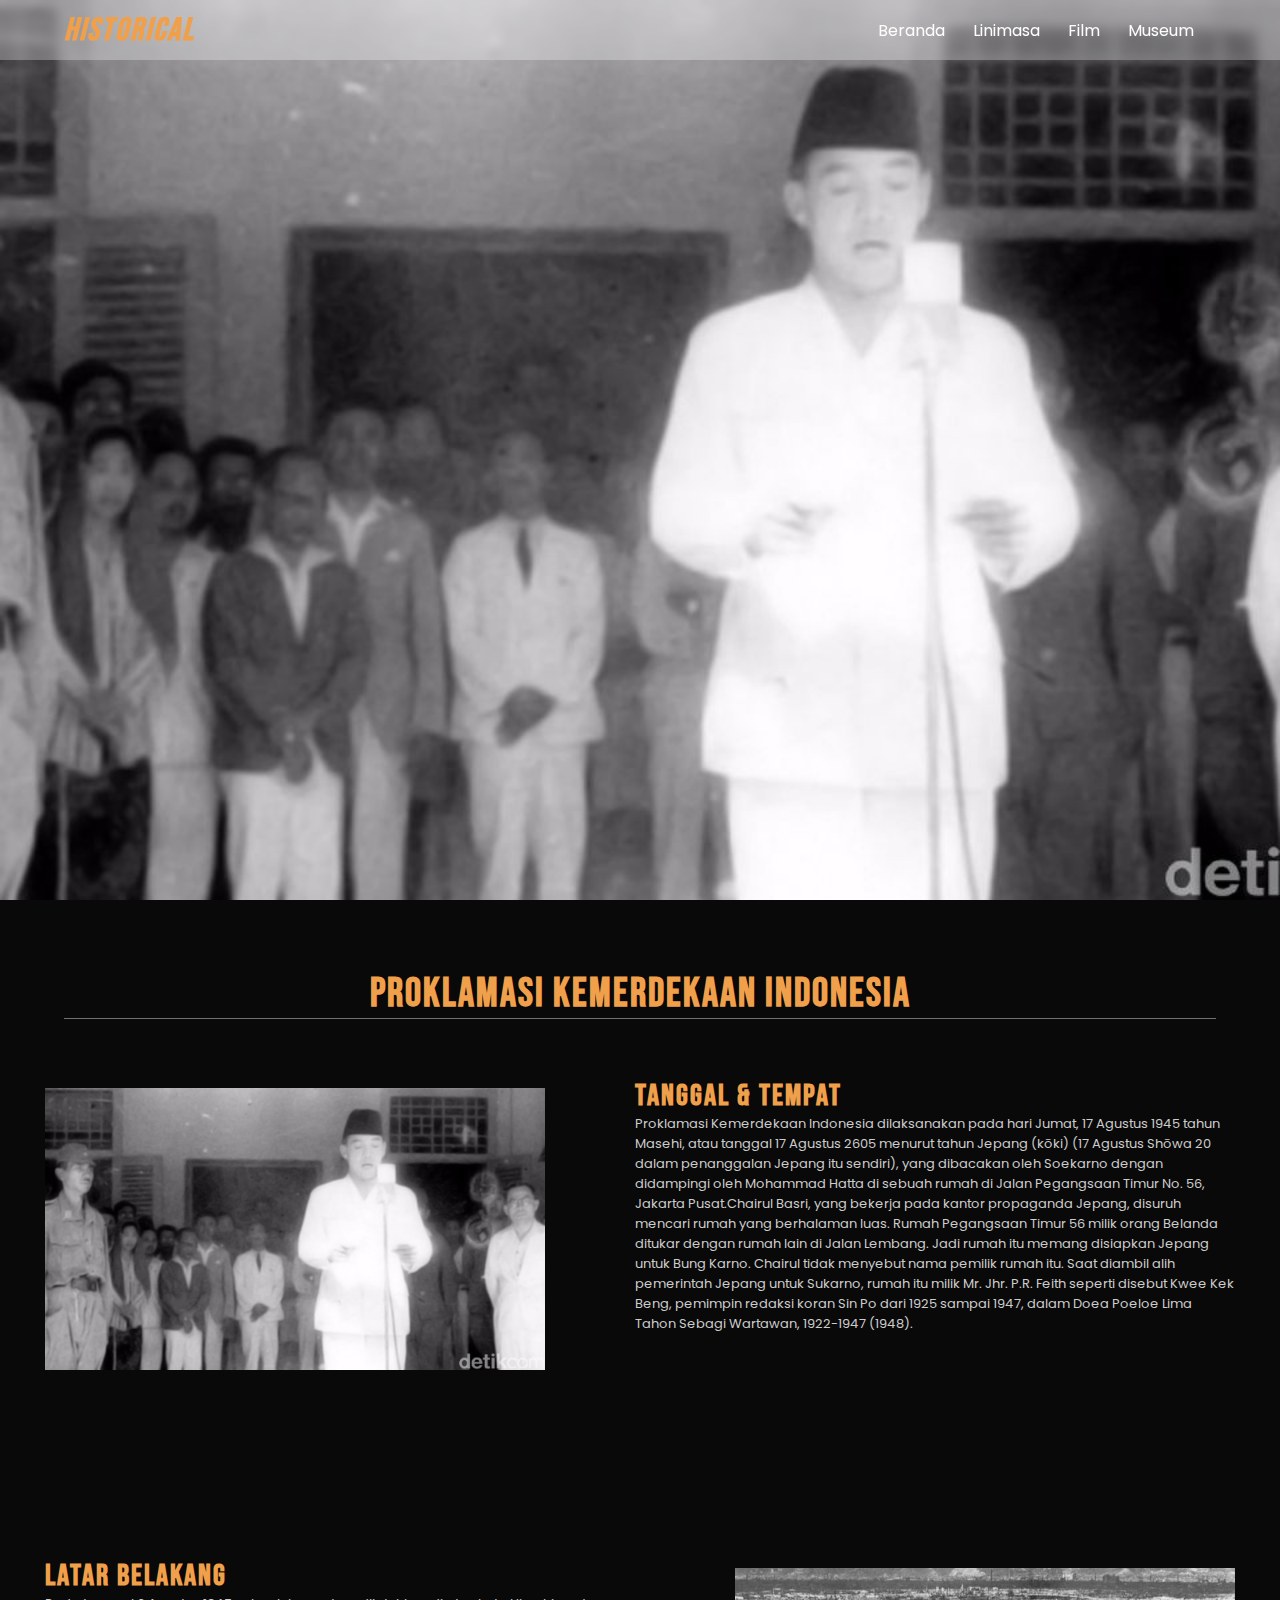
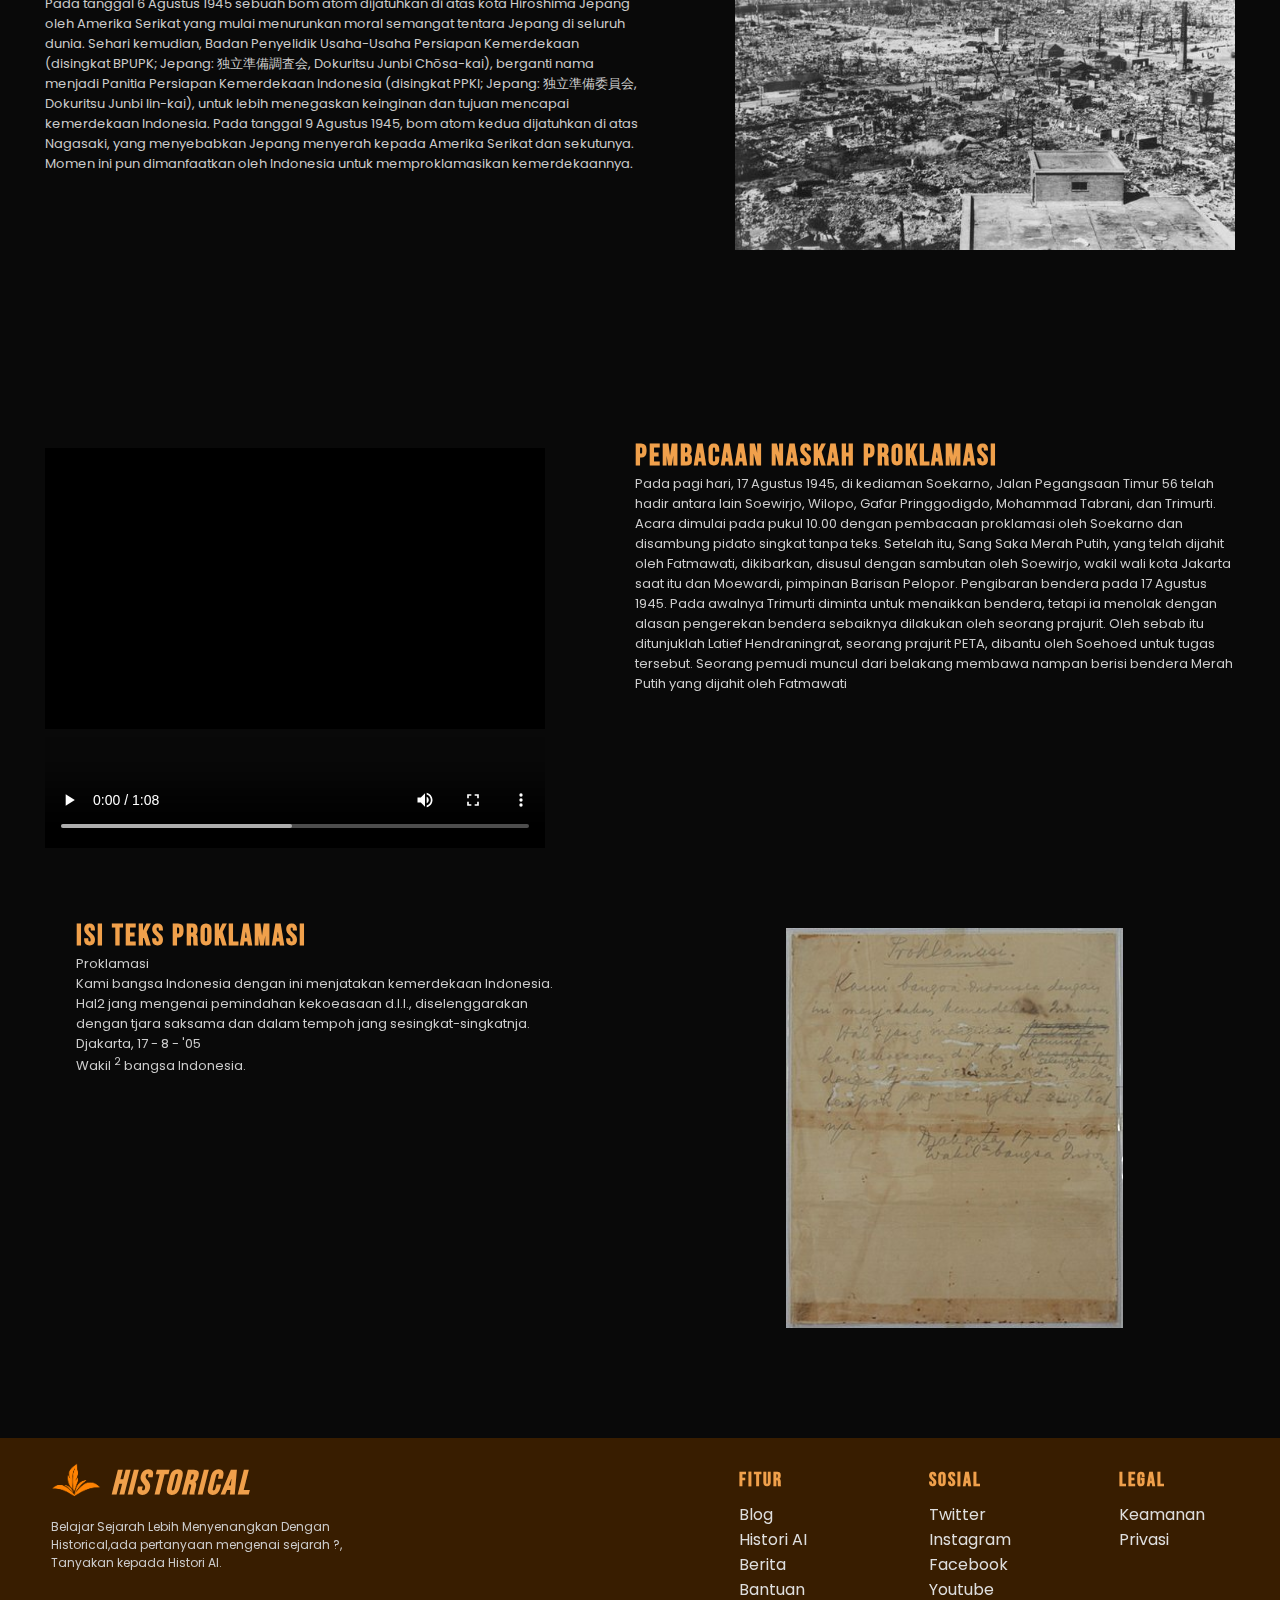
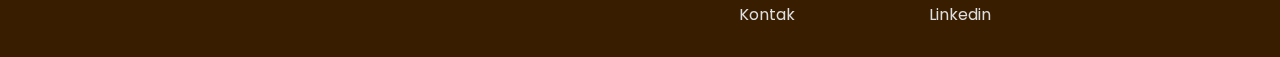
<file: detail.html>
<!DOCTYPE html>
<html lang="en">
<head>
    <meta charset="UTF-8">
    <meta http-equiv="X-UA-Compatible" content="IE=edge">
    <meta name="viewport" content="width=device-width, initial-scale=1.0">
    <title>HISTORICAL | Proklamasi Kemerdekaan Indonesia</title>
    <link rel="stylesheet" href="style.css">
    <link rel="shortcut icon" href="img/logo.png" type="image/x-icon">
    <script src="jquery-3.5.1.js"></script>
</head>
<body>
    <div class="nav">
        <div class="logo">
            <h1>Historical</h1>
            <img id="logo" src="img/logo.png" alt="">
        </div>
        <div class="nav-link">
            <a href="index.html#home">Beranda</a>
            <a href="index.html#linimasa">Linimasa</a>
            <a href="index.html#film">Film</a>
            <a href="index.html#museum">Museum</a>
        </div>
        <div class="nav-btn" id="nav-btn">
            <img src="img/menu.png" alt="">
        </div>
    </div>

    <div class="nav-menu">
        <div class="lay-nav-close">
            <img src="img/close.png" alt="" id="nav-close">
        </div>
        <a href="index.html#home">Beranda</a>
        <a href="index.html#linimasa">Linimasa</a>
        <a href="index.html#film">Film</a>
        <a href="index.html#museum">Museum</a>
    </div>

    <div class="landing-blog container">
    </div>
    <div class="isi-blog container column p-ats">
        <h1 style="text-align: center;">Proklamasi Kemerdekaan Indonesia</h1>
        <div class="garis"></div>
        <div class="isi-blog1 container">
            <img src="img/proklamasi-kemerdekaan.jpeg" alt="">
            <div class="text-blog1">
                <h1>Tanggal & Tempat</h1>
                <p>Proklamasi Kemerdekaan Indonesia dilaksanakan pada hari Jumat, 17 Agustus 1945 tahun Masehi, atau tanggal 17 Agustus 2605 menurut tahun Jepang (kōki) (17 Agustus Shōwa 20 dalam penanggalan Jepang itu sendiri), yang dibacakan oleh Soekarno dengan didampingi oleh Mohammad Hatta di sebuah rumah di Jalan Pegangsaan Timur No. 56, Jakarta Pusat.Chairul Basri, yang bekerja pada kantor propaganda Jepang, disuruh mencari rumah yang berhalaman luas. Rumah Pegangsaan Timur 56 milik orang Belanda ditukar dengan rumah lain di Jalan Lembang. Jadi rumah itu memang disiapkan Jepang untuk Bung Karno. Chairul tidak menyebut nama pemilik rumah itu. Saat diambil alih pemerintah Jepang untuk Sukarno, rumah itu milik Mr. Jhr. P.R. Feith seperti disebut Kwee Kek Beng, pemimpin redaksi koran Sin Po dari 1925 sampai 1947, dalam Doea Poeloe Lima Tahon Sebagi Wartawan, 1922-1947 (1948).</p>
            </div>
        </div>
        <div class="isi-blog2 container">
            <div class="text-blog1">
                <h1>Latar Belakang</h1>
                <p>Pada tanggal 6 Agustus 1945 sebuah bom atom dijatuhkan di atas kota Hiroshima Jepang oleh Amerika Serikat yang mulai menurunkan moral semangat tentara Jepang di seluruh dunia. Sehari kemudian, Badan Penyelidik Usaha-Usaha Persiapan Kemerdekaan (disingkat BPUPK; Jepang: 独立準備調査会, Dokuritsu Junbi Chōsa-kai), berganti nama menjadi Panitia Persiapan Kemerdekaan Indonesia (disingkat PPKI; Jepang: 独立準備委員会, Dokuritsu Junbi Iin-kai), untuk lebih menegaskan keinginan dan tujuan mencapai kemerdekaan Indonesia. Pada tanggal 9 Agustus 1945, bom atom kedua dijatuhkan di atas Nagasaki, yang menyebabkan Jepang menyerah kepada Amerika Serikat dan sekutunya. Momen ini pun dimanfaatkan oleh Indonesia untuk memproklamasikan kemerdekaannya.</p>
            </div>
            <img src="img/Hiroshima.jpg" alt="">
        </div>
        <div class="isi-blog1 container">
            <video src="img/Pembacaan teks proklamasi.mp4" controls></video>
            <div class="text-blog1">
                <h1>Pembacaan Naskah Proklamasi</h1>
                <p>Pada pagi hari, 17 Agustus 1945, di kediaman Soekarno, Jalan Pegangsaan Timur 56 telah hadir antara lain Soewirjo, Wilopo, Gafar Pringgodigdo, Mohammad Tabrani, dan Trimurti. Acara dimulai pada pukul 10.00 dengan pembacaan proklamasi oleh Soekarno dan disambung pidato singkat tanpa teks. Setelah itu, Sang Saka Merah Putih, yang telah dijahit oleh Fatmawati, dikibarkan, disusul dengan sambutan oleh Soewirjo, wakil wali kota Jakarta saat itu dan Moewardi, pimpinan Barisan Pelopor.


                    Pengibaran bendera pada 17 Agustus 1945.
                    Pada awalnya Trimurti diminta untuk menaikkan bendera, tetapi ia menolak dengan alasan pengerekan bendera sebaiknya dilakukan oleh seorang prajurit. Oleh sebab itu ditunjuklah Latief Hendraningrat, seorang prajurit PETA, dibantu oleh Soehoed untuk tugas tersebut. Seorang pemudi muncul dari belakang membawa nampan berisi bendera Merah Putih yang dijahit oleh Fatmawati</p>
            </div>
        </div>
        <div class="isi-blog2 container">
            <div class="text-blog1">
                <h1>Isi teks proklamasi</h1>
                <p>Proklamasi <br>
                    Kami bangsa Indonesia dengan ini menjatakan kemerdekaan Indonesia. <br>
                    Hal2 jang mengenai pemindahan kekoeasaan d.l.l., diselenggarakan <br>
                    dengan tjara saksama dan dalam tempoh jang sesingkat-singkatnja. <br>
                    Djakarta, 17 - 8 - '05 <br>
                    Wakil <sup>2 </sup> bangsa Indonesia.</p>
            </div>
            <img src="img/TeksProklamasi.jpg" alt="">
        </div>
    </div>
    <div class="footer container">
        <div class="footer-1">
            <div class="header-footer1">
                <img src="img/logo.png" alt="">
                <h1>Historical</h1>
            </div>
            <p>Belajar Sejarah Lebih Menyenangkan Dengan Historical,ada pertanyaan mengenai sejarah ?, Tanyakan kepada Histori AI.</p>
        </div>
        <div class="link-footer">
            <div class="footer-2 column">
                <h1>Fitur</h1>
                <a href="#linimasa">Blog</a>
                <a href="#pertanyaan">Histori AI</a>
                <a href="">Berita</a>
                <a href="">Bantuan</a>
                <a href="">Kontak</a>
            </div>
            <div class="footer-3 column">
                <h1>Sosial</h1>
                <a href="">Twitter</a>
                <a href="">Instagram</a>
                <a href="">Facebook</a>
                <a href="">Youtube</a>
                <a href="">Linkedin</a>
            </div>
            <div class="footer-4 column">
                <h1>Legal</h1>
                <a href="">Keamanan</a>
                <a href="">Privasi</a>
            </div>
        </div>
    </div>
    <script>
        $("#nav-btn").click(function(){
        $(".nav-menu").toggleClass("nav-active");
    });
    $("#nav-link").click(function(){
        $(".nav-menu").removeClass("nav-active");
    });
    $("#nav-link1").click(function(){
        $(".nav-menu").removeClass("nav-active");
    });
    $("#nav-link2").click(function(){
        $(".nav-menu").removeClass("nav-active");
    });
    $("#nav-link3").click(function(){
        $(".nav-menu").removeClass("nav-active");
    });
    $("#nav-close").click(function(){
        $(".nav-menu").removeClass("nav-active");
    });
    </script>
</body>
</html>
</file>
<file: style.css>
@font-face {
    font-family: 'poppins';
    src: url(font/Poppins/Poppins-Regular.ttf);
}

@font-face {
    font-family: 'bebas neue';
    src: url(font/Bebas_Neue/BebasNeue-Regular.ttf);
}
*{
    padding: 0;
    margin: 0;
    box-sizing: border-box;
    border: none;
    font-family: 'poppins';
    text-decoration: none;
    scroll-behavior: smooth;
}

::-webkit-scrollbar{
    background:none;
    width: 12px;
}

::-webkit-scrollbar-thumb{
    border-radius: 5px;
    background-color: #F0A04B;
    cursor: pointer;
}

body{
    background-color: #090909;
}

.container{
    width: 100%;
    height: 100%;
    display: flex;
}

.column{
    display: flex;
    flex-direction: column;
}

.p-ats{
    padding: 70px 0px;
}

.garis{
    width: 90%;
    height: 0.3px;
    margin: 0px auto 30px;
    background: rgb(112,112,112);
}

.lihat{
    width: 0px;
    height: 0px;
    border-radius: 50%;
    background-color: #F0A04B;
    display: flex;
    align-items: center;
    justify-content: center;
    transition: 0.3s ease-out;
    position: absolute;
    z-index: 999;
    top: 0;
    left: 0;
    cursor: none;
}

.lihat-hover{
    width: 80px;
    height: 80px;
    cursor: none;
}

.lihat h1{
    font-family: bebas neue;
    display: none;
    color: #fff;
    transition: 0.3s;
    font-size: 20px;
    letter-spacing: 2px;
    font-weight: 400;
}

.nav{
    width: 100%;
    height: 60px;
    padding: 0px 5%;
    position: fixed;
    z-index: 10;
    /* background-color: aqua; */
    display: flex;
    justify-content: space-between;
    align-items: center;
    color: #fff;
    background-color: rgba(255, 255, 255, 0.295);
    backdrop-filter: blur(5px);
}

.logo img{
    display: none;
}

.logo h1{
    font-family: bebas neue;
    color: #F0A04B;
    letter-spacing: 2px;
    font-style: italic;
}

#nav-btn{
    display: none;
}

#nav-btn img{
    width: 30px;
    height: 30px;
}

.nav-menu{
    width: 50%;
    height: 100%;
    min-height: 100vh;
    display: flex;
    flex-direction: column;
    justify-content: space-around;
    align-items: center;
    position: fixed;
    z-index: 11;
    background-color: #01000e;
    transform: translateX(-1000px);
    transition: 0.5s ease-in-out;

}

.nav-active{
    transform: translateX(0px);
    transition: 0.5s ease-in-out;
}

.nav-menu a{
    color: #F0A04B;
    font-family: bebas neue;
    font-size: 25px;
    letter-spacing: 2px;
}

.lay-nav-close{
    width: 80%;
    display: flex;
    justify-content: end;
}

#nav-close{
    width: 30px ;
    height: 30px;
}

.nav-link{
    margin: 0px 10px;
}

.nav-link a{
    color: #fff;
    padding: 0px 12px;
    font-weight: 400;
    transition: 0.4s ease;
}

.nav-link a:hover{
    color: #F0A04B;
    transition: 0.4s ease;
}

.home{
    height: 100vh;
    background-color: #01000e;
    background-attachment: fixed;
    background-image: url(img/background2.png);
    background-size: cover;
    background-position: center bottom;
    background-repeat: no-repeat;
    background-position: right bottom;
    padding: 6% 3% 0px;
    align-items: center;
}

.home img{
    object-fit: contain;
    /* height: 70%; */
    width: 500px;
    display: none;
}

.home h1{
    font-style: italic;
    font-weight: 600;
    text-transform: capitalize;
    font-family: bebas neue;
    color: #ccc;
    letter-spacing: 6px;
    font-size: 80px;
    margin-bottom: 10px;
}

.home p{
    color: #F0A04B;
    text-align: center;
    text-transform: capitalize;
    display: none;
}

.linimasa{
    transition: 0.3s ease-in-out;
    padding: 70px 0px 80px;
}

.linimasa .judul{
    color: #F0A04B;
    font-style: italic;
    text-align: center;
    letter-spacing: 4px;
    font-family: bebas neue;
    font-size: 50px;
}

.area-linimasa{
    align-items: center;
    flex-wrap: wrap;
}

.lay-linimasa{
    width: 50%;
    min-width: 400px;
    height: 100%;
    display: flex;
    flex-direction: column;
    align-items: center;
    justify-content: center;
    margin: 60px 0px;
}

.sel-linimasa{
    color: #fff;
    text-align: left;
    width: 400px;
    margin-top: 10px;
    display: none;
}

.sel-linimasa:hover{
    color: #F0A04B;
}

.box-linimasa{
    max-width: 400px;
    height: 100%;
    color: #ccc;
    cursor: none;
}

.lay-linimasa:nth-child(even){
    transform: translateY(180px);
}

.box-linimasa h2{
    color: #F0A04B;
    font-size: 18px;
    margin-bottom: 10px;
    text-transform: uppercase;
    font-family: Arial, Helvetica, sans-serif;
}

.box-linimasa .area-image{
    width: 100%;
    color: #381d00;
    height: 280px;
    margin-bottom: 45px;
}

.box-linimasa .linimasa-image{
    width: 1px;
    opacity: 0;
    height: 280px;
    object-fit: cover;
    transition: 0.5s;
    border-radius: 5px;
}

.linimasa-image.show-image{
    width: 100%;
    opacity: 1;
}

.box-linimasa p{
    font-size: 14px;
}

.box-linimasa h1{
    font-size: 25px;
    margin-bottom: 20px;
}

.film{
    align-items: center;
}

.area-film{
    height: 100%;
    padding: 20px 3%;
    justify-content: space-evenly;
    overflow: hidden;
}

.film h1{
    color: #F0A04B;
    text-align: center;
    font-family: bebas neue;
    font-size: 45px;
    font-style: italic;
    letter-spacing: 3px;
    margin-bottom: 10px;
}

.box-film{
    width: 220px;
    height: fit-content;
    margin: 15px 30px;
    cursor: none;
    transition: 0.5s ease-in-out;
}

.box-film img{
    width: 100%;
    height: 280px;
    object-fit: cover;
}

.text-film{
    position: absolute;
    width: 220px; 
    height: 280px;
    padding: 10px;
    background-color: rgba(1, 0, 14, 0.703);   
    display: flex;
    justify-content: end;
    opacity: 0;
    transition: 0.5s;
}

.box-film h1{
    font-size: 30px;
    color: #fff;
    margin-top: 10px;
    cursor: none;
}

.box-film h1 span{
    font-size: 30px;
    font-family: bebas neue;
    color: #ff0000;
    cursor: none;
}

.text-film h1{
    color: #ccc;
    font-size: 24px;
    text-align: left;
    margin-bottom: 5px;
}

.text-film p{
    color: #F0A04B;
    letter-spacing: 2px;
    font-family: bebas neue;
}

.film1:hover,.film2:hover,.film3:hover,.film4:hover{
    width: 300px;
    height: 280px;
}

.sel-film{
    padding: 10px 40px;
    border: 2px solid #F0A04B;
    color: #fff;
    width: fit-content;
    font-family: bebas neue;
    letter-spacing: 1px;
    transition: 0.5s;
    
}

.sel-film:hover{
    background-color: #F0A04B;
    transition: 0.5s;
}
.museum{
    align-items: center;
}

.museum .garis{
    margin: 10px 0px;
}

.museum h1{
    color: #F0A04B;
    font-size: 60px;
    font-family: bebas neue;
    font-style: italic;
    letter-spacing: 3px;
    margin-bottom: 20px;
}

.area-museum{
    width: 90%;
    height: 100%;
    display: flex;
    justify-content: center;
    align-items: center;
    padding: 5px 0px;
    cursor: pointer;
}

.area-museum h2{
    width: 30%;
    color: #e0ccbb;
    text-transform: uppercase;
    font-size: 18px;
}

.area-museum p{
    width: 30%;
    color: #ccc;
    font-size: 13px;
}

.img-museum1.museumhover,.img-museum2.museumhover,.img-museum3.museumhover{
    width: 300px;
    height: 200px;
}

.img-museum1{
    z-index: 998;
}

.img-museum2{
    z-index: 897;
}

.img-museum3{
    z-index: 798;
}

.img-museum1,.img-museum2,.img-museum3{
    position: absolute;
    cursor: none;
    transition: 0.3s ease-out;
    width: 0px;
    height: 0px;
}

.pertanyaan{
    justify-content: space-evenly;
    align-items: center;
}

.header-pertanyaan{
    align-items: center;
}

.header-pertanyaan h1{
    color: #F0A04B;
    text-align: center;
    font-family: bebas neue;
    font-size: 40px;
    letter-spacing: 3px;
    font-style: italic;
}

.header-pertanyaan p{
    color: #F0A04B;
    width: 80%;
    text-align: center;
}

.input-pertanyaan{
    display: flex;
    justify-content: center;
    align-items: center;
    width: 70%;
    margin: 30px 0px;
}

.input-pertanyaan .input-text{
    width: 80%;
    padding: 20px;
    border-radius: 20px 0px 0px 20px;
    outline: none;
}

.input-pertanyaan .submit-text{
    width: 15%;
    padding: 20px;
    cursor: pointer;
    background-color: #F0A04B;
    font-weight: 700;
    letter-spacing: 1px;
}

.footer{
    padding: 20px 4%;
    display: flex;
    justify-content: space-between;
    flex-wrap: wrap;
    background-color: #381d00;
}

.footer-1{
    width: 30%;
    max-width: 300px;
}

.footer-1 h1{
    font-family: bebas neue;
    color: #F0A04B;
    font-style: italic;
    font-size: 34px;
    letter-spacing: 2px;
}

.footer-1 .header-footer1{
    display: flex;
    align-items: center;
    margin-bottom: 10px;
}

.footer-1 img{
    margin-right: 10px;
    width: 50px;
    height: 50px;
}

.footer-1 p{
    color: #ccc;
    font-size: 12px;
}

.link-footer{
    width: 50%;
    max-width: 500px;
    min-width: 400px;
    display: flex;
    justify-content: space-between;
}

.footer-2,.footer-3,.footer-4{
    width: 20%;
    max-width: 200px;
    margin: 10px;
}

.footer-2 h1,.footer-3 h1,.footer-4 h1{
    color: #F0A04B;
    font-size: 20px;
    margin-bottom: 10px;
    font-family: bebas neue;
    letter-spacing: 2px;
}

.footer-2 a,.footer-3 a,.footer-4 a{
    color: #dedede;
    transition: 0.3s ease;
}

.footer-2 a:hover,.footer-3 a:hover,.footer-4 a:hover{
    color: #F0A04B;
    transition: 0.3s ease;
}

.landing-blog{
    min-height: 100vh;
    background-image: url(img/proklamasi-kemerdekaan.jpeg);
    background-repeat: no-repeat;
    background-size: cover;
    background-attachment: fixed;
    background-position: center;
}

.isi-blog{
    align-items: center;
}

.isi-blog1{
    display: flex;
    justify-content: space-around;
    flex-wrap: wrap;
    margin: 30px 0px;
}

.isi-blog2{
    justify-content: space-around;
    flex-wrap: wrap-reverse;
    margin: 30px 0px;

}

.isi-blog1 img, .isi-blog2 img,.isi-blog1 video{
    width: 500px;
    height: 400px;
    object-position: top;
    object-fit: contain;margin: 10px 0px;
}

.isi-blog h1{
    color: #F0A04B;
    font-family: bebas neue;
    letter-spacing: 2px;
    font-size: 40px;
}

.isi-blog1 h1,.isi-blog2 h1{
    font-size: 30px;
}

.isi-blog1 p,.isi-blog2 p{
    color: #ccc;
    max-width: 600px;
    font-size: 13px;
}

@media screen and (max-width:998px) {
    .home{
        min-height: 100vh;
        height: 100%;
        background-image: none;
        background-color: #01000e;
        padding-top: 70px;
        align-items: center;
        justify-content: space-between;
    }

    .home h1{
        font-size: 50px;
        text-align: center;
    }

    .home p{
        display: block;
    }

    .home img{
        display: block;
    }
    .area-linimasa{
        flex-direction: column;
    }

    .lay-linimasa{
        width: 100%;
    }

    .lay-linimasa:nth-child(even){
        transform: translateY(0px);
    }

    .area-film{
        flex-wrap: wrap;
    }

    .lihat{
        display: none;
        position:static;
    }

    .sel-linimasa{
        display: block;
    }

    .footer{
        flex-direction: column;
        /* align-items: center; */
    }

    .link-footer{
        flex-direction: column;
        margin: 20px 0px;
        min-width: 0px;
        /* align-items: center; */
    }
    .footer-1{
        width: 100%;
    }
}

@media screen and (max-width:768px) {

    .area-museum{
        flex-direction: column;
        margin: 30px 0px;
    }

    .area-museum h2, .area-museum p{
        width: 70%;
        margin: 5px 0px;
    }

    .area-museum h2:nth-child(3){
        color: #F0A04B;
    }
    .img-museum1,.img-museum2,.img-museum3{
        position: static;
        width: 70%;
        height: 250px;
        object-fit: contain;
        margin-bottom: 20px;
        z-index: 1;
    }

    .museum .garis{
        display: none;
    }

    .nav-link{
        display: none;
    }

    #nav-btn{
        display: block;
    }

    .isi-blog1 p,.isi-blog2 p{
        max-width: 450px;
    }

}

@media screen and (max-width:500px) {

    .home img{
        width: 90%;
    }

    .home h1{
        font-size: 40px;
    }

    .home p{
        font-size: 13px;
    }
    .linimasa-image{
        object-fit: cover;
    }

    .box-linimasa{
        width: 90%;
        max-width: 300px;
    }

    .sel-linimasa{
        width: 90%;
        max-width: 300px;
    }

    .lay-linimasa{
        min-width: 300px;
    }

    .img-museum1,.img-museum2,.img-museum3{
        height: 170px;
    }

    .input-pertanyaan{
        width: 90%;
    }

    .header-pertanyaan h1{
        font-size: 24px;
    }

    .header-pertanyaan p{
        font-size: 12px;
    }

    .input-pertanyaan .input-text{
        padding: 10px 5px;
        border-radius: 15px 0px 0px 15px;
    }

    .input-pertanyaan .submit-text{
        padding: 10px 5px;
    }

    .nav-menu{
        width: 100%;
    }

    .isi-blog{
        padding: 5%;
    }

    .isi-blog1 img, .isi-blog2 img,.isi-blog1 video{
        width: 90%;
        height: fit-content;
    }

    .isi-blog1 p,.isi-blog2 p{
        max-width: 90%;
    }
}
</file>
